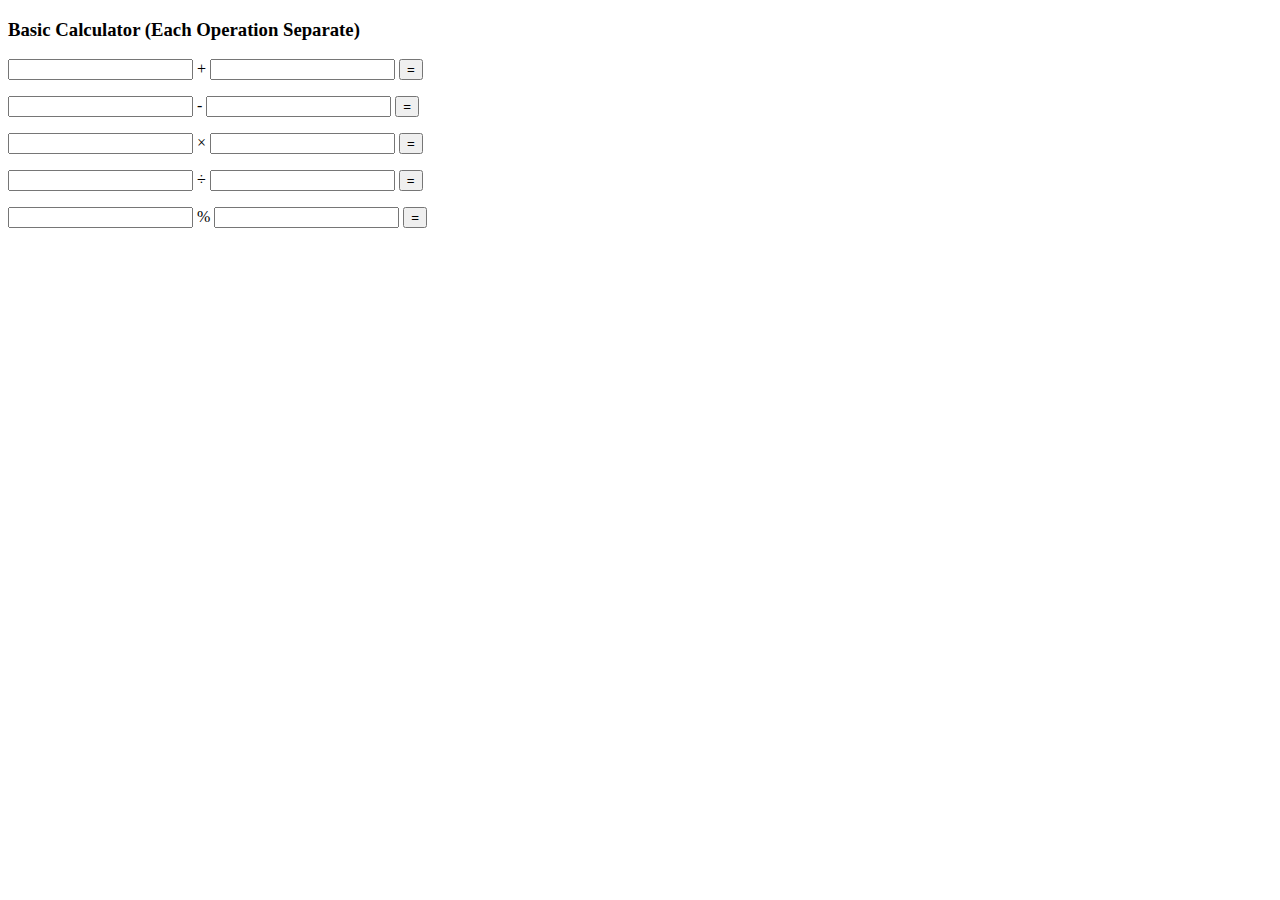
<file: index.html>
<!DOCTYPE html>
<html lang="en">
<head>
  <meta charset="UTF-8">
  <meta name="viewport" content="width=device-width, initial-scale=1.0">
  <title>5 Operator Calculator</title>
</head>
<body>

  <h3>Basic Calculator (Each Operation Separate)</h3>

  <!-- Addition -->
  <p>
    <input id="add1" type="number"> +
    <input id="add2" type="number">
    <button onclick="add()">=</button>
    <span id="resAdd"></span>
  </p>

  <!-- Subtraction -->
  <p>
    <input id="sub1" type="number"> -
    <input id="sub2" type="number">
    <button onclick="subtract()">=</button>
    <span id="resSub"></span>
  </p>

  <!-- Multiplication -->
  <p>
    <input id="mul1" type="number"> ×
    <input id="mul2" type="number">
    <button onclick="multiply()">=</button>
    <span id="resMul"></span>
  </p>

  <!-- Division -->
  <p>
    <input id="div1" type="number"> ÷
    <input id="div2" type="number">
    <button onclick="divide()">=</button>
    <span id="resDiv"></span>
  </p>

  <!-- Modulus -->
  <p>
    <input id="mod1" type="number"> %
    <input id="mod2" type="number">
    <button onclick="modulus()">=</button>
    <span id="resMod"></span>
  </p>

  <script>
    function add() {
      let a = parseFloat(document.getElementById("add1").value);
      let b = parseFloat(document.getElementById("add2").value);
      document.getElementById("resAdd").innerHTML = "<b>" + (a + b) + "</b>";
    }

    function subtract() {
      let a = parseFloat(document.getElementById("sub1").value);
      let b = parseFloat(document.getElementById("sub2").value);
      document.getElementById("resSub").innerHTML = "<b>" + (a - b) + "</b>";
    }

    function multiply() {
      let a = parseFloat(document.getElementById("mul1").value);
      let b = parseFloat(document.getElementById("mul2").value);
      document.getElementById("resMul").innerHTML = "<b>" + (a * b) + "</b>";
    }

    function divide() {
      let a = parseFloat(document.getElementById("div1").value);
      let b = parseFloat(document.getElementById("div2").value);
      document.getElementById("resDiv").innerHTML =
        b !== 0 ? "<b>" + (a / b) + "</b>" : "<b>Cannot divide by zero!</b>";
    }

    function modulus() {
      let a = parseFloat(document.getElementById("mod1").value);
      let b = parseFloat(document.getElementById("mod2").value);
      document.getElementById("resMod").innerHTML = "<b>" + (a % b) + "</b>";
    }
  </script>

</body>
</html>
</file>
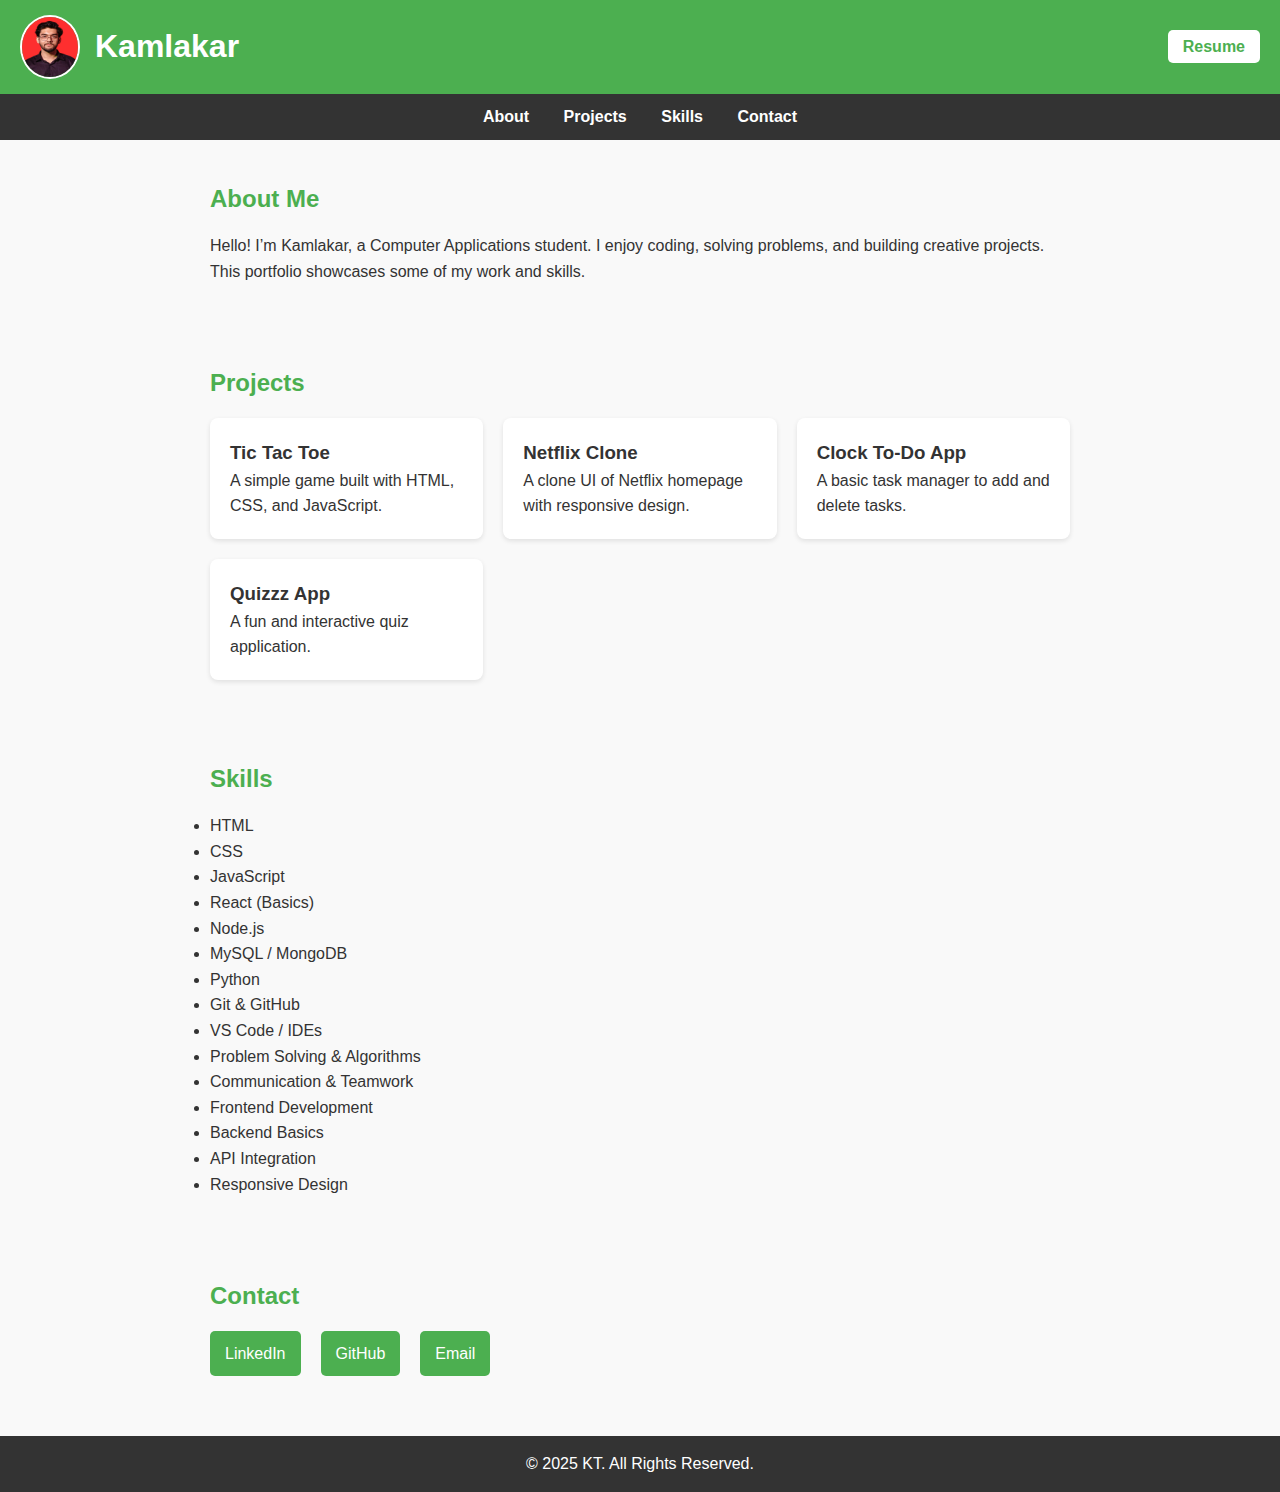
<file: PORTFOLIO/index.html>
<!DOCTYPE html>
<html lang="en">
<head>
  <meta charset="UTF-8">
  <meta name="viewport" content="width=device-width, initial-scale=1.0">
  <title>KT Portfolio</title>
  <link rel="stylesheet" href="style.css">
</head>
<body>
  <!-- Header -->
  <header>
    <div class="header-left">
      <img src="IMG_20250703_162941.png" alt="My Photo" class="profile-pic">
      <h1>Kamlakar</h1>
    </div>
    <div class="header-right">
      <a href="kt_resume.pdf" target="_blank" class="resume-btn">Resume</a>
    </div>
  </header>

  <!-- Navigation -->
  <nav>
    <a href="#about">About</a>
    <a href="#projects">Projects</a>
    <a href="#skills">Skills</a>
    <a href="#contact">Contact</a>
  </nav>

  <!-- About -->
  <section id="about">
    <h2>About Me</h2>
    <p>Hello! I’m Kamlakar, a Computer Applications student. I enjoy coding, solving problems, and building creative projects. This portfolio showcases some of my work and skills.</p>
  </section>

  <!-- Projects -->
  <section id="projects">
    <h2>Projects</h2>
    <div class="projects">
      <a href="https://kt-tictactoe.netlify.app/" target="_blank" class="card">
        <h3>Tic Tac Toe</h3>
        <p>A simple game built with HTML, CSS, and JavaScript.</p>
      </a>
      <a href="https://netfix-by-kt-clone.netlify.app/" target="_blank" class="card">
        <h3>Netflix Clone</h3>
        <p>A clone UI of Netflix homepage with responsive design.</p>
      </a>
      <a href="https://kt-todo.netlify.app/" target="_blank" class="card">
        <h3>Clock To-Do App</h3>
        <p>A basic task manager to add and delete tasks.</p>
      </a>
      <a href="https://kt-quizzz.netlify.app/" target="_blank" class="card">
        <h3>Quizzz App</h3>
        <p>A fun and interactive quiz application.</p>
      </a>
    </div>
  </section>

  <!-- Skills -->
  <section id="skills">
    <h2>Skills</h2>
    <ul class="skills-list">
      <li>HTML</li>
      <li>CSS</li>
      <li>JavaScript</li>
      <li>React (Basics)</li>
      <li>Node.js</li>
      <li>MySQL / MongoDB</li>
      <li>Python</li>
      <li>Git & GitHub</li>
      <li>VS Code / IDEs</li>
      <li>Problem Solving & Algorithms</li>
      <li>Communication & Teamwork</li>
      <li>Frontend Development</li>
      <li>Backend Basics</li>
      <li>API Integration</li>
      <li>Responsive Design</li>
    </ul>
  </section>

  <!-- Contact -->
  <section id="contact">
    <h2>Contact</h2>
    <div class="socials">
      <a href="https://www.linkedin.com/in/kamlakar-tiwari/" target="_blank">LinkedIn</a>
      <a href="https://github.com/KT7890" target="_blank">GitHub</a>
      <a href="mailto:mejk768@gmail.com">Email</a>
    </div>
  </section>

  <!-- Footer -->
  <footer>
    <p>&copy; 2025 KT. All Rights Reserved.</p>
  </footer>

</body>
</html>
</file>
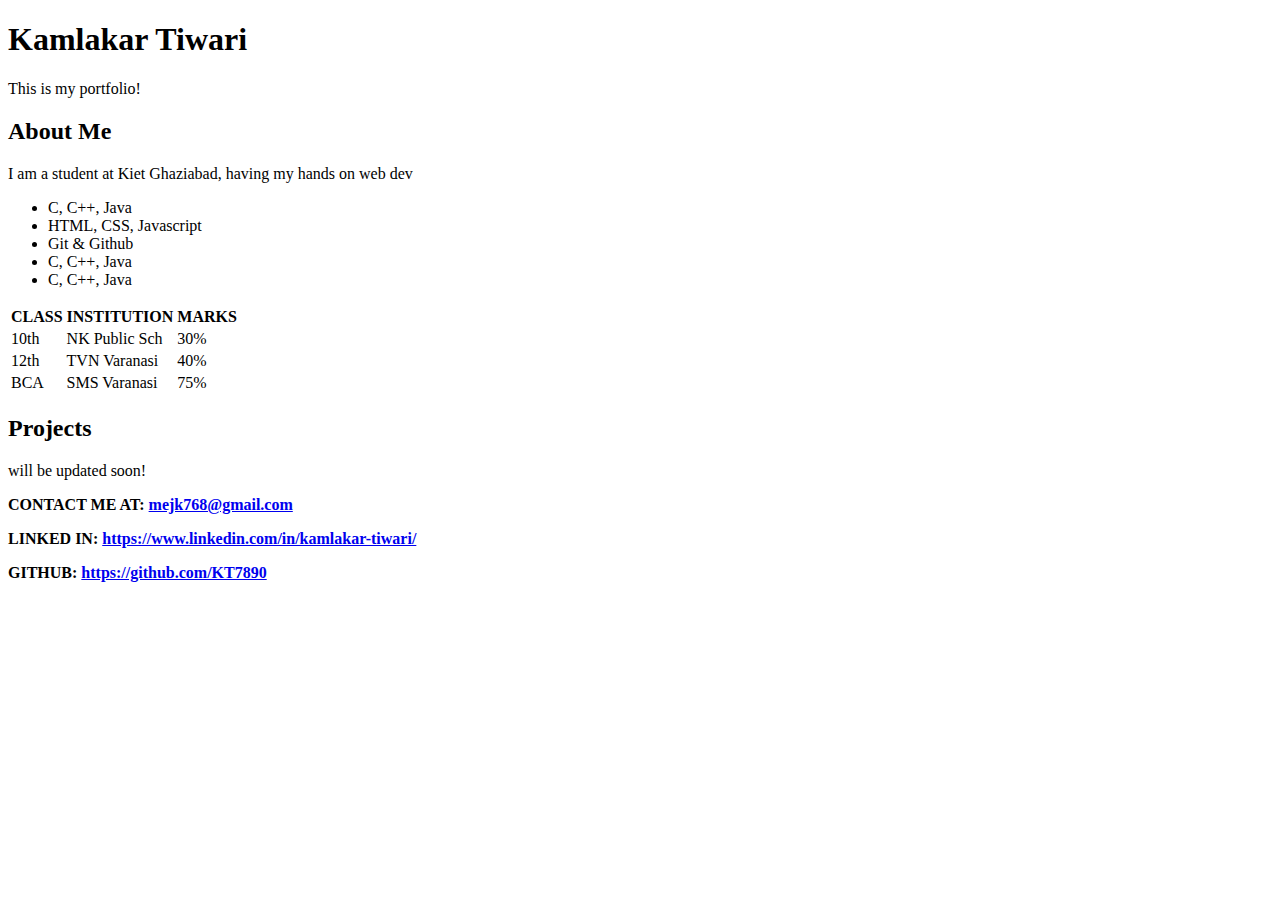
<file: HEY!.html>
<!DOCTYPE html>
<html>
<head>
<title>PORTFOLIO</title>
</head>
<body>
<h1>Kamlakar Tiwari</h1>
<p>This is my portfolio!</p>

<h2>About Me</h2>
<p>I am a student at Kiet Ghaziabad, having my  hands on web dev</p>

<ul>
<li>C, C++, Java</li>
<li>HTML, CSS, Javascript</li>
<li>Git & Github</li>
<li>C, C++, Java</li>
<li>C, C++, Java</li>
</ul>

<table>
<tr>
<th><strong>CLASS</strong></th>
<th><strong>INSTITUTION</strong></th>
<th><strong>MARKS</strong></th>
</tr>

<tr>
      <td>10th</td>
      <td>NK Public Sch</td>
      <td>30%</td>
    </tr>
    <tr>
      <td>12th</td>
      <td>TVN Varanasi</td>
      <td>40%</td>
    </tr>
    <tr>
      <td>BCA</td>
      <td>SMS Varanasi</td>
      <td>75%</td>
</table>

<h2>Projects</h2>
<p>will be updated soon!</p>
<p><strong>CONTACT ME AT: <a href="www.google.com">mejk768@gmail.com</strong></a></p>
<p><strong>LINKED IN: <a href="https://www.linkedin.com/in/kamlakar-tiwari/">https://www.linkedin.com/in/kamlakar-tiwari/</strong></a></p>
</<p><strong>GITHUB: <a href="https://github.com/KT7890">https://github.com/KT7890</strong></a></p>

</body>
</html>
</file>
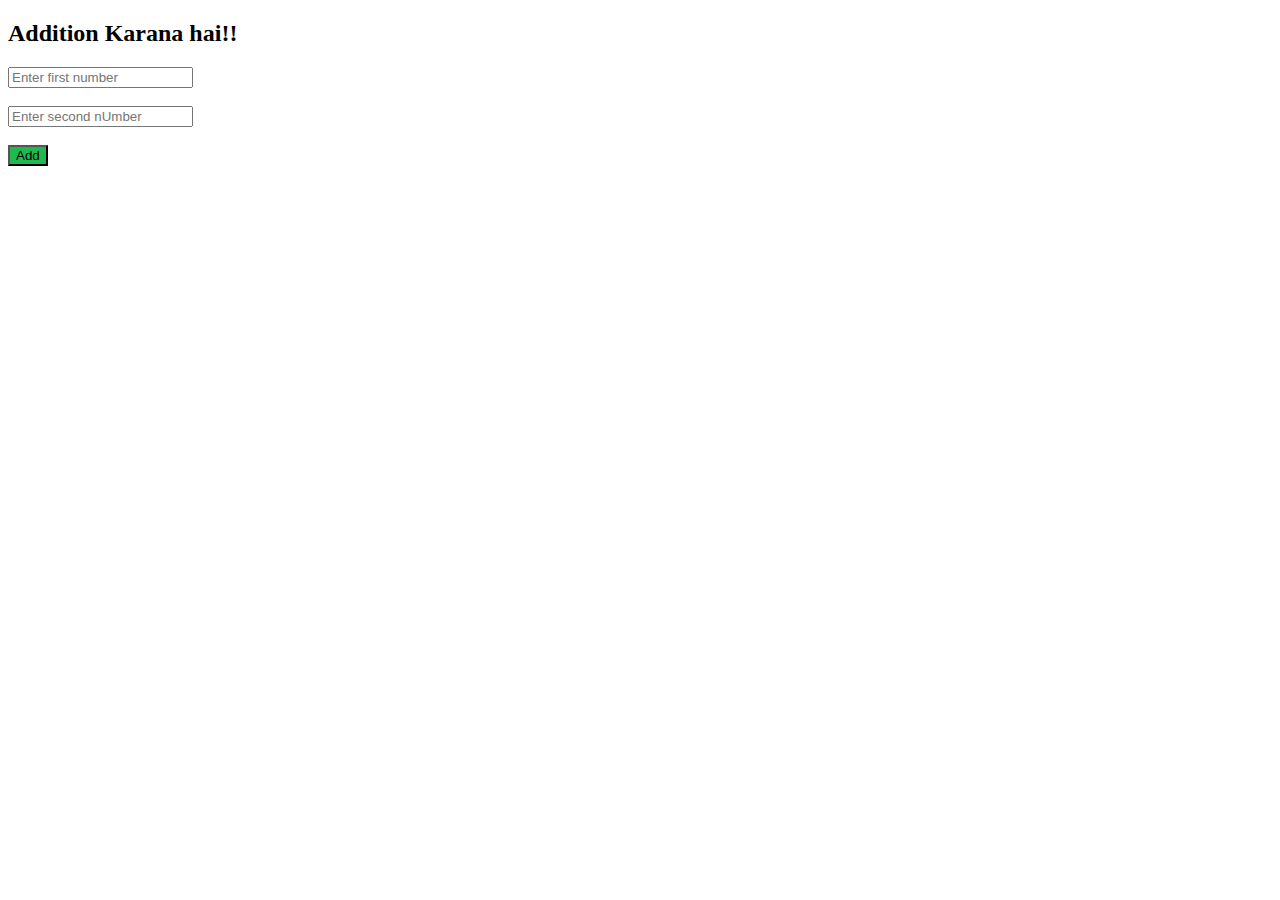
<file: input.html>
<!DOCTYPE html>
<html>
<head>
    <title>Add Two Numbers</title>
</head>
<body>
    <h2>Addition Karana hai!!</h2>

    <input type="text" id="num1" placeholder="Enter first number"> <br><br>
    <input type="text" id="num2" placeholder="Enter second nUmber"> <br><br>

    <button style="background-color: rgb(30, 186, 80);" onclick="add()">Add</button>


    <p id="sum"></p>
<script>
  function add(){
    let a = parseFloat(document.getElementById("num1").value);
    let b = parseFloat(document.getElementById("num2").value);

    let sum = a + b;
    document.getElementById("sum").innerHTML = "Sum: " + sum;
  }
</script>



</body>
</html>
</file>
<file: PORTFOLIO/style.css>
/* Reset */
* { margin: 0; padding: 0; box-sizing: border-box; }
body {
  font-family: Arial, sans-serif;
  line-height: 1.6;
  background: #f9f9f9;
  color: #333;
}

/* Header */
header {
  display: flex;
  justify-content: space-between;
  align-items: center;
  background: #4CAF50;
  color: white;
  padding: 15px 20px;
}
.header-left {
  display: flex;
  align-items: center;
}
.profile-pic {
  width: 60px;
  height: 64px;
  border-radius: 50%;
  margin-right: 15px;
  border: 2px solid white;
}
.resume-btn {
  background: white;
  color: #4CAF50;
  padding: 8px 15px;
  border-radius: 5px;
  text-decoration: none;
  font-weight: bold;
}
.resume-btn:hover {
  background: #eee;
}

/* Navigation */
nav {
  background: #333;
  text-align: center;
  padding: 10px;
}
nav a {
  color: white;
  margin: 0 15px;
  text-decoration: none;
  font-weight: bold;
}
nav a:hover { color: #4CAF50; }

/* Sections */
section {
  padding: 40px 20px;
  max-width: 900px;
  margin: auto;
}
h2 { margin-bottom: 15px; color: #4CAF50; }

/* Projects */
.projects {
  display: grid;
  grid-template-columns: repeat(auto-fit, minmax(250px, 1fr));
  gap: 20px;
}
.projects a.card {
  text-decoration: none;
  color: inherit;
  display: block;
  background: white;
  padding: 20px;
  border-radius: 8px;
  box-shadow: 0 2px 5px rgba(0,0,0,0.1);
  transition: transform 0.2s, box-shadow 0.2s;
}
.projects a.card:hover {
  transform: scale(1.05);
  box-shadow: 0 4px 12px rgba(0,0,0,0.2);
}

/* Skills */
.skill { margin-bottom: 15px; }
.skill p { margin-bottom: 5px; font-weight: bold; }
.skill-bar {
  background: #ddd;
  border-radius: 5px;
  overflow: hidden;
  height: 15px;
}
.skill-bar div {
  height: 100%;
  background: #4CAF50;
  width: 0;
  transition: width 1s;
}

/* Contact */
.socials {
  display: flex;
  gap: 20px;
  margin-top: 10px;
}
.socials a {
  background: #4CAF50;
  color: white;
  padding: 10px 15px;
  border-radius: 5px;
  text-decoration: none;
}
.socials a:hover { background: #45a049; }

/* Footer */
footer {
  background: #333;
  color: white;
  text-align: center;
  padding: 15px;
  margin-top: 20px;
}

/* Animated Name (typing + fade) */
#animated-name {
  font-size: 2rem;
  white-space: nowrap;
  overflow: hidden;
  border-right: 3px solid white;
  width: max-content;
  animation: blink 0.7s infinite;
}
@keyframes blink {
  0%, 50%, 100% { border-color: white; }
  25%, 75% { border-color: transparent; }
}
</file>
